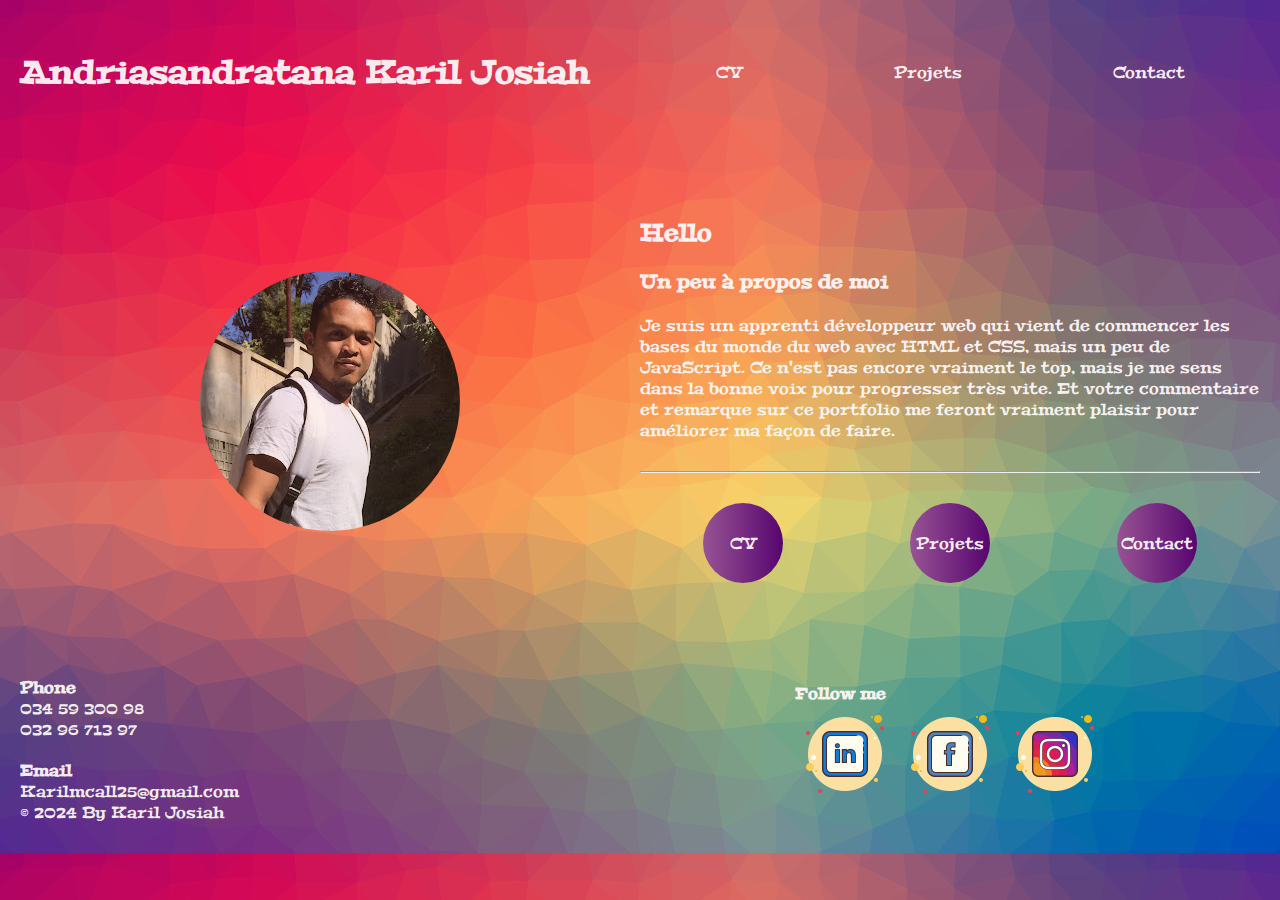
<file: index.html>
<!DOCTYPE html>
<html lang="en">

<head>
    <meta charset="UTF-8">
    <meta name="viewport" content="width=device-width, initial-scale=1.0">
    <title>portfolio Karil</title>
    <link rel="stylesheet" href="/styles/index.css">
    <style>
        @import url('https://fonts.googleapis.com/css2?family=Inconsolata:wght@200..900&display=swap');
    </style>
</head>

<body>
    <!-----dlfjk-->
    <div class="container">
        <div class="item0_logo">
            <a href="./index.html">
                <h1>Andriasandratana Karil Josiah</h1>
            </a>
        </div>
        <div class="item1_bare flexAround">
            <a href="/pages/cv.html" >CV</a>
            <a href="/pages/projet.html" >Projets</a>
            <a href="/pages/contact.html" >Contact</a>
        </div>
        <div class="item2 flexCenter">
            <img src="/images/photo_karil.jpg" alt="Photo de profil" class="profil">
        </div>
        <div class="item3">
            <div>
                <h2>Hello</h2>
                <br>
                <h3>Un peu à propos de moi</h3>
                <br>
                <p>Je suis un apprenti développeur web qui vient de commencer les bases du monde du web avec HTML et
                    CSS, mais un peu de JavaScript. Ce n'est pas encore vraiment le top, mais je me sens dans la
                    bonne
                    voix pour progresser très vite. Et votre commentaire et remarque sur ce portfolio me feront
                    vraiment
                    plaisir pour améliorer ma façon de faire.</p>
            </div>
            <hr>
            <div class="link">
                <a href="/pages/cv.html">CV</a>
                <a href="/pages/projet.html">Projets</a>
                <a href="/pages/contact.html">Contact</a>
            </div>
        </div>
        <div class="item4">
            <div class="item4_0">
                <h4>Phone</h4>
                <p>034 59 300 98</p>
                <p>032 96 713 97</p>
            </div>
            <div class="item4_1">
                <h4>Email</h4>
                <p>Karilmcall25@gmail.com</p>
                <p><span>&copy;</span> 2024 By Karil Josiah</p>
            </div>
        </div>
        <div class="item5_img2">
            <h4>Follow me</h4>
            <a href="https://www.linkedin.com/in/kariljosiah-andriasandratana-92ba32214/" target="_blank"><img src="/images/icon-linkedin.png" alt="linkIn" class="reseau"></a>
            <a href="https://www.facebook.com/profile.php?id=100007252457476" target="_blank"><img src="/images/icon-facebook.png" alt="Facebook" class="reseau"></a>
           <a href="https://www.instagram.com/kariljosiah/" target="_blank"><img src="/images/icon-instagram.png" alt="Instagram" class="reseau"></a>
        </div>
    </div>
</body>

</html>
</file>
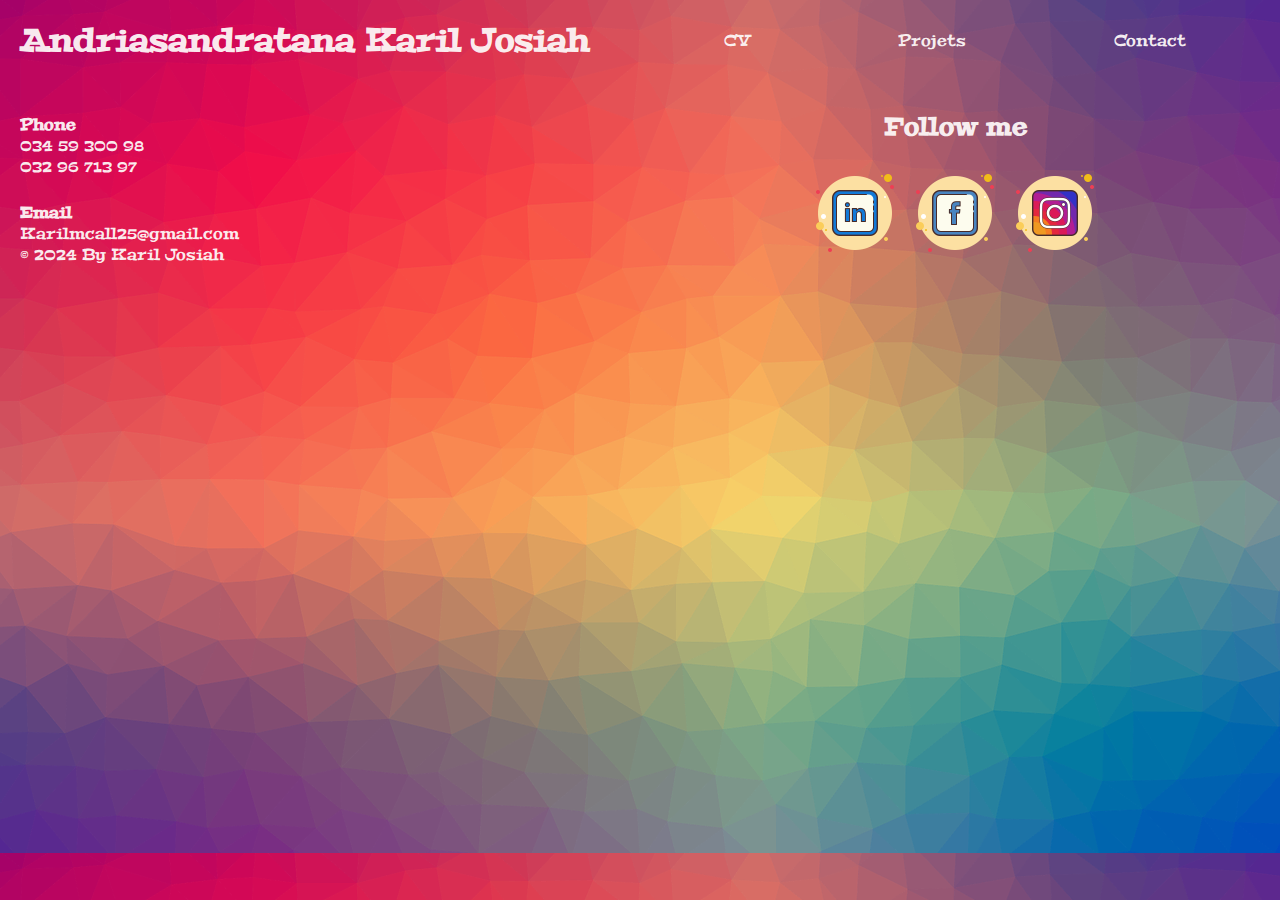
<file: pages/contact.html>
<!DOCTYPE html>
<html lang="en">

<head>
    <meta charset="UTF-8">
    <meta name="viewport" content="width=device-width, initial-scale=1.0">
    <title>portfolio Karil</title>
    <link rel="stylesheet" href="/styles/style_contact.css">
    <style>
        @import url('https://fonts.googleapis.com/css2?family=Inconsolata:wght@200..900&display=swap');
    </style>
</head>

<body>
    <!-----dlfjk-->
    <div class="container">
        <div class="item0_logo">
            <a href="/index.html">
                <h1>Andriasandratana Karil Josiah</h1>
            </a>
        </div>
        <div class="item1_bare flexAround">
            <a href="/pages/cv.html">CV</a>
            <a href="/pages/projet.html">Projets</a>
            <a href="/pages/contact.html">Contact</a>
        </div>
        <div class="item4">
            <div class="item4_0">
                <h4>Phone</h4>
                <p>034 59 300 98</p>
                <p>032 96 713 97</p>
            </div>
            <div class="item4_1">
                <h4>Email</h4>
                <p>Karilmcall25@gmail.com</p>
                <p><span>&copy;</span> 2024 By Karil Josiah</p>
            </div>
        </div>
        <div class="item5_img2">
            <h4>Follow me</h4>
            <div class="link_icon">
                <a href="https://www.linkedin.com/in/kariljosiah-andriasandratana-92ba32214/" target="_blank"><img
                        src="/images/icon-linkedin.png" alt="linkIn" class="reseau"></a>
                <a href="https://www.facebook.com/profile.php?id=100007252457476" target="_blank"><img
                        src="/images/icon-facebook.png" alt="Facebook" class="reseau"></a>
                <a href="https://www.instagram.com/kariljosiah/" target="_blank"><img src="/images/icon-instagram.png"
                        alt="Instagram" class="reseau"></a>
            </div>
        </div>
    </div>
    </div>
</body>

</html>
</file>
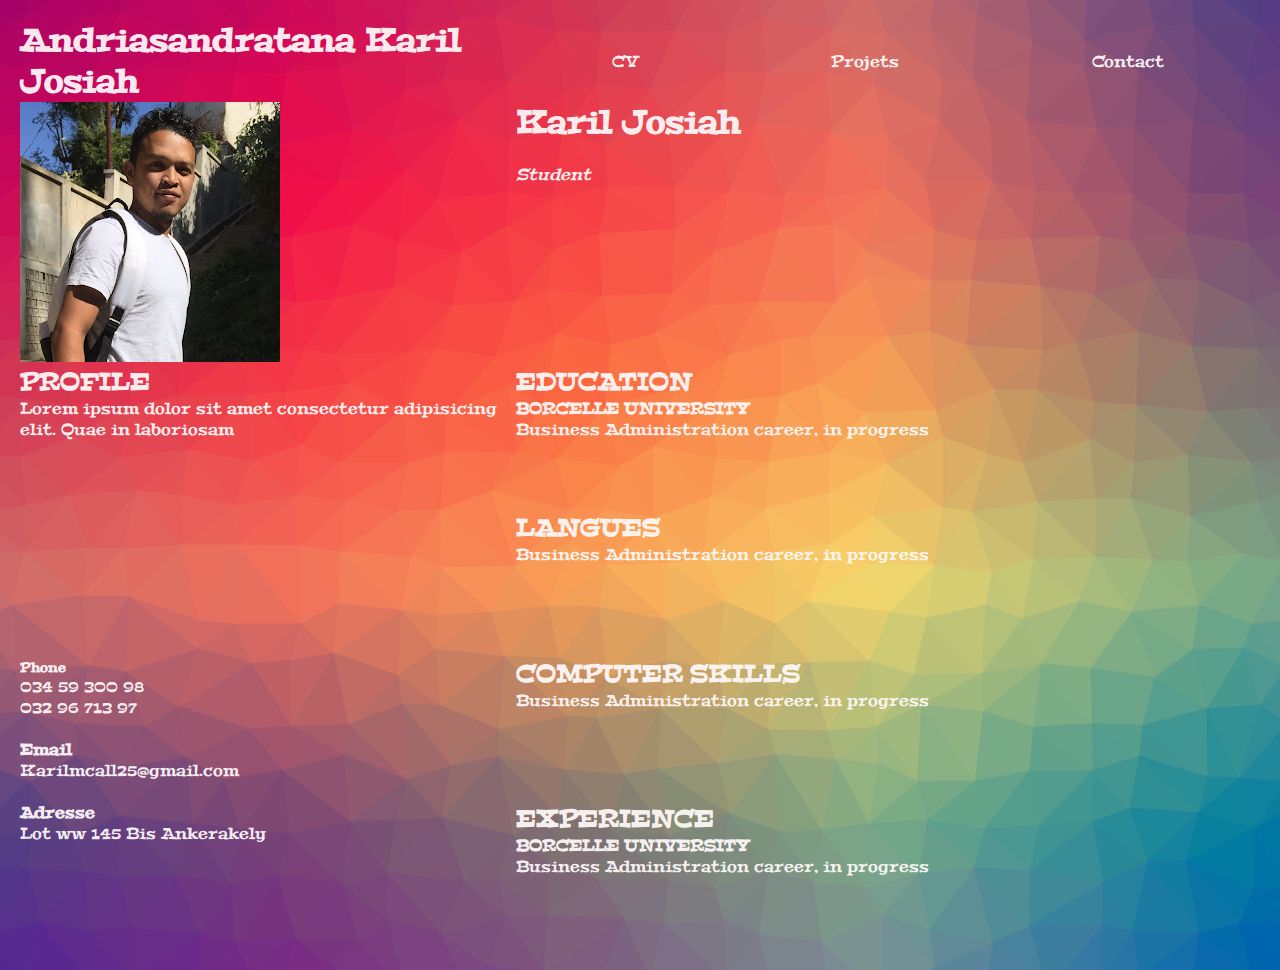
<file: pages/cv.html>
<!DOCTYPE html>
<html lang="en">

<head>
    <meta charset="UTF-8">
    <meta name="viewport" content="width=device-width, initial-scale=1.0">
    <title>Curriculum Vitae</title>
    <link rel="stylesheet" href="/styles/style_cv.css">
    <style>
        @import url('https://fonts.googleapis.com/css2?family=Inconsolata:wght@200..900&display=swap');
    </style>
</head>

<body>
    <div class="container">
        <div class="item0">
            <a href="/index.html">
                <h1>Andriasandratana Karil Josiah</h1>
            </a>
        </div>
        <div class="item1 flexAround">
            <a href="/pages/cv.html">CV</a>
            <a href="/pages/projet.html">Projets</a>
            <a href="/pages/contact.html">Contact</a>
        </div>

        <div class="item5">
            <section>
                <h2>EDUCATION</h2>
                <h4>BORCELLE UNIVERSITY</h4>
                <P>Business Administration career, in progress</P>
            </section>
            <section>
                <h2>LANGUES</h2>
                <P>Business Administration career, in progress</P>
            </section>
            <section>
                <h2>COMPUTER SKILLS</h2>
                <P>Business Administration career, in progress</P>
            </section>
            <section>
                <h2>EXPERIENCE</h2>
                <h4>BORCELLE UNIVERSITY</h4>
                <P>Business Administration career, in progress</P>
            </section>
        </div>
        <div class="item4">
            <div class="item4_profile">
                <h2>PROFILE</h2>
                <p>Lorem ipsum dolor sit amet consectetur adipisicing elit. Quae in laboriosam</p>
            </div>
            <div class="item4_contact">
                <h5>Phone</h4>
                    <p>034 59 300 98</p>
                    <p>032 96 713 97</p>
                    <br>
                    <h4>Email</h4>
                    <p>Karilmcall25@gmail.com</p>
                    <br>
                    <h4>Adresse</h4>
                    <p>Lot ww 145 Bis Ankerakely</p>
            </div>
        </div>
        <div class="item2">
            <img src="/images/photo_karil.jpg" alt="Photo de profil" class="profil">
        </div>
        <div class="item3">
            <h1>Karil Josiah</h1>
            <br>
            <p><i>Student</i></p>
        </div>
    </div>
</body>

</html>
</file>
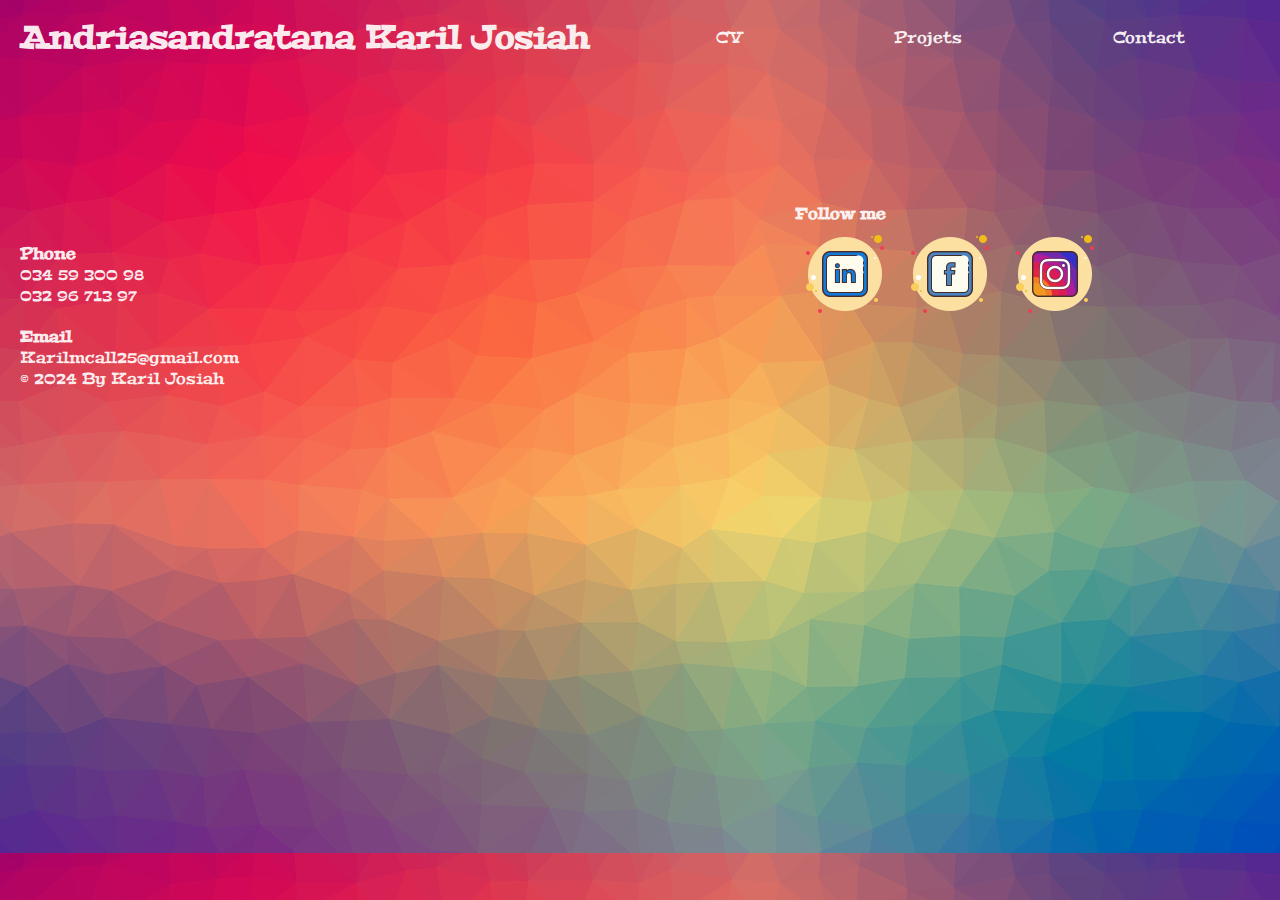
<file: pages/projet.html>
<!DOCTYPE html>
<html lang="en">

<head>
    <meta charset="UTF-8">
    <meta name="viewport" content="width=device-width, initial-scale=1.0">
    <title>portfolio Karil</title>
    <link rel="stylesheet" href="/styles/index.css">
    <style>
        @import url('https://fonts.googleapis.com/css2?family=Inconsolata:wght@200..900&display=swap');
    </style>
</head>

<body>
    <!-----dlfjk-->
    <div class="container">
        <div class="item0_logo">
            <a href="/index.html">
                <h1>Andriasandratana Karil Josiah</h1>
            </a>
        </div>
        <div class="item1_bare flexAround">
            <a href="/pages/cv.html">CV</a>
            <a href="/pages/projet.html">Projets</a>
            <a href="/pages/contact.html">Contact</a>
        </div>
        <div class="item2 flexCenter">
            
        </div>
        <div class="item3">

        </div>
        <div class="item4">
            <div class="item4_0">
                <h4>Phone</h4>
                <p>034 59 300 98</p>
                <p>032 96 713 97</p>
            </div>
            <div class="item4_1">
                <h4>Email</h4>
                <p>Karilmcall25@gmail.com</p>
                <p><span>&copy;</span> 2024 By Karil Josiah</p>
            </div>
        </div>
        <div class="item5_img2">
            <h4>Follow me</h4>
            <a href="https://www.linkedin.com/in/kariljosiah-andriasandratana-92ba32214/" target="_blank"><img src="/images/icon-linkedin.png" alt="linkIn" class="reseau"></a>
            <a href="https://www.facebook.com/profile.php?id=100007252457476" target="_blank"><img src="/images/icon-facebook.png" alt="Facebook" class="reseau"></a>
           <a href="https://www.instagram.com/kariljosiah/" target="_blank"><img src="/images/icon-instagram.png" alt="Instagram" class="reseau"></a>
        </div>
    </div>
</body>

</html>
</file>
<file: styles/index.css>
@import url('https://fonts.googleapis.com/css2?family=Peralta&display=swap');

* {
    margin: 0;
    padding: 0;
    list-style: none;
    text-decoration: none;
    font-family: "Peralta", sans-serif;
    color: rgba(253, 248, 248, 0.959);
    
}

body {
    background-image: url("/images/background_for_me_1.png");
    background-size: cover;
    margin: 20px;
}

.flexCenter {
    display: flex;
    justify-content: center;
    align-items: center;
}

.flexAround {
    display: flex;
    justify-content: space-around;
    align-items: center;
}

.flexBetween {
    display: flex;
    justify-content: space-between;
    align-items: center;
}

/*Nouvelle test de grid*/


.container {  display: grid;
    grid-template-columns: 1fr 1fr;
    grid-template-rows: 19% 100% 25%;
    gap: 0px 0px;
    grid-auto-flow: row;
    grid-template-areas:
      "item0_logo item1_bare"
      "item2 item3"
      "item4 item5_img2";
    width: 100%;
  }
  
  .item0_logo {
    justify-self: stretch;
    align-self: center;
    grid-area: item0_logo;

  }
  
  .item1_bare {
    justify-self: normal;
    align-self: center;
    grid-area: item1_bare;
  }
  
  .item2 {
    justify-self: center;
    align-self: center;
    grid-area: item2;

        img {
            border-radius: 100%;
            width: 200%;
            opacity: 90%;
        }
  }
  
  .item3 {
    justify-self: center;
    align-self: center;
    grid-area: item3;
    display: grid;
    row-gap: 30px;

      .link {
        display: grid;
        grid-template-rows: 1fr;
        grid-template-columns: 1fr 1fr 1fr;
        justify-items: center;

          a {
            background: linear-gradient(to right, hsl(304, 29%, 46%), hwb(286 2% 56%));
            border-radius: 100%;
            width: 80px;
            height: 80px;
            display: flex;
            justify-content: center;
            align-items: center;
          }
      }

  }
  
  .item4 {  display: grid;
    grid-template-columns: 1fr;
    grid-template-rows: 1fr 1fr;
    row-gap: 20px;
    grid-auto-flow: row;
    grid-template-areas:
      "item4_0"
      "item4_1";
    grid-area: item4;
  }
  
  .item4_0 {
    justify-self: stretch;
    align-self: center;
    grid-area: item4_0;
  }
  
  .item4_1 {
    justify-self: stretch;
    align-self: center;
    grid-area: item4_1;
  }
  
  .item5_img2 {
    justify-self: center;
    align-self: center;
    grid-area: item5_img2;

    img {
        width: 100px;
    }
  }
</file>
<file: styles/style_contact.css>
@import url('https://fonts.googleapis.com/css2?family=Peralta&display=swap');

* {
  margin: 0;
  padding: 0;
  list-style: none;
  text-decoration: none;
  font-family: "Peralta", sans-serif;
  color: rgba(253, 248, 248, 0.959);

}

body {
  background-image: url("/images/background_for_me_1.png");
  background-size: cover;
  margin: 20px;
}

.flexCenter {
  display: flex;
  justify-content: center;
  align-items: center;
}

.flexAround {
  display: flex;
  justify-content: space-around;
  align-items: center;
}

.flexBetween {
  display: flex;
  justify-content: space-between;
  align-items: center;
}

/*Nouvelle test de grid*/


.container {
  display: grid;
  grid-template-columns: 1fr 1fr;
  grid-template-rows: auto auto;
  row-gap: 50px;
  column-gap: 20px;
  grid-auto-flow: row;
  grid-template-areas:
    "item0_logo item1_bare"
    "item4 item5_img2";
  width: 100%;
}

.item0_logo {
  justify-self: stretch;
  align-self: center;
  grid-area: item0_logo;

}

.item1_bare {
  justify-self: stretch;
  align-self: center;
  grid-area: item1_bare;
}

.item4 {
  display: grid;
  grid-template-columns: 1fr;
  grid-template-rows: 1fr 1fr;
  row-gap: 20px;
  grid-auto-flow: row;
  grid-template-areas:
    "item4_0"
    "item4_1";
  grid-area: item4;
}

.item4_0 {
  justify-self: stretch;
  align-self: center;
  grid-area: item4_0;
}

.item4_1 {
  justify-self: stretch;
  align-self: center;
  grid-area: item4_1;
}

.item5_img2 {
  display: grid;
  grid-template-columns: 1fr;
  grid-template-rows: 0.25fr 1fr;
  justify-self: center;
  align-self: center;
  grid-area: item5_img2;
  gap: 20px;

  h4 {
    font-size: 25px;
    display: flex;
    align-items: center;
    justify-content: center;
  }

  img {
    width: 100px;
  }

  .link_icon {
    display: grid;
    grid-template-columns: 1fr 1fr 1fr;
    grid-template-rows: 1fr;
    row-gap: 20px;
  }
}
</file>
<file: styles/style_cv.css>
@import url('https://fonts.googleapis.com/css2?family=Peralta&display=swap');

* {
  margin: 0;
  padding: 0;
  list-style: none;
  text-decoration: none;
  font-family: "Peralta", sans-serif;
  color: rgba(253, 248, 248, 0.959);

}

body {
  background-image: url("/images/background_for_me_1.png");
  background-size: cover;
  margin: 20px;
}

.flexCenter {
  display: flex;
  justify-content: center;
  align-items: center;
}

.flexAround {
  display: flex;
  justify-content: space-around;
  align-items: center;
}

.flexBetween {
  display: flex;
  justify-content: space-between;
  align-items: center;
}

/*Nouvelle test de grid*/


.container {  display: grid;
  grid-template-columns: 0.8fr 1.2fr;
  grid-template-rows: 0.2fr 0.6fr 2.2fr;
  grid-auto-columns: 1fr;
  grid-auto-rows: 1fr;
  gap: 0px 0px;
  grid-auto-flow: row;
  grid-template-areas:
    "item0 item1"
    "item2 item3"
    "item4 item5";
}

.item0 {
  align-self: center;
  grid-area: item0;
}

.item1 {
  align-self: center;
  grid-area: item1;
}

.item5 {  display: grid;
  grid-template-columns: 1fr;
  grid-template-rows: 1fr 1fr 1fr 1fr;
  gap: 0px 0px;
  grid-auto-flow: row;
  grid-template-areas:
    "."
    "."
    "."
    ".";
  grid-area: item5;
}

.item4 {  display: grid;
  grid-template-columns: 1fr;
  grid-template-rows: 1fr 1fr;
  gap: 0px 0px;
  grid-auto-flow: row;
  grid-template-areas:
    "item4_profile"
    "item4_contact";
  grid-area: item4;
}

.item4_profile { grid-area: item4_profile; }

.item4_contact { grid-area: item4_contact; }

.item2 { grid-area: item2; }

.item3 { grid-area: item3; }
</file>
